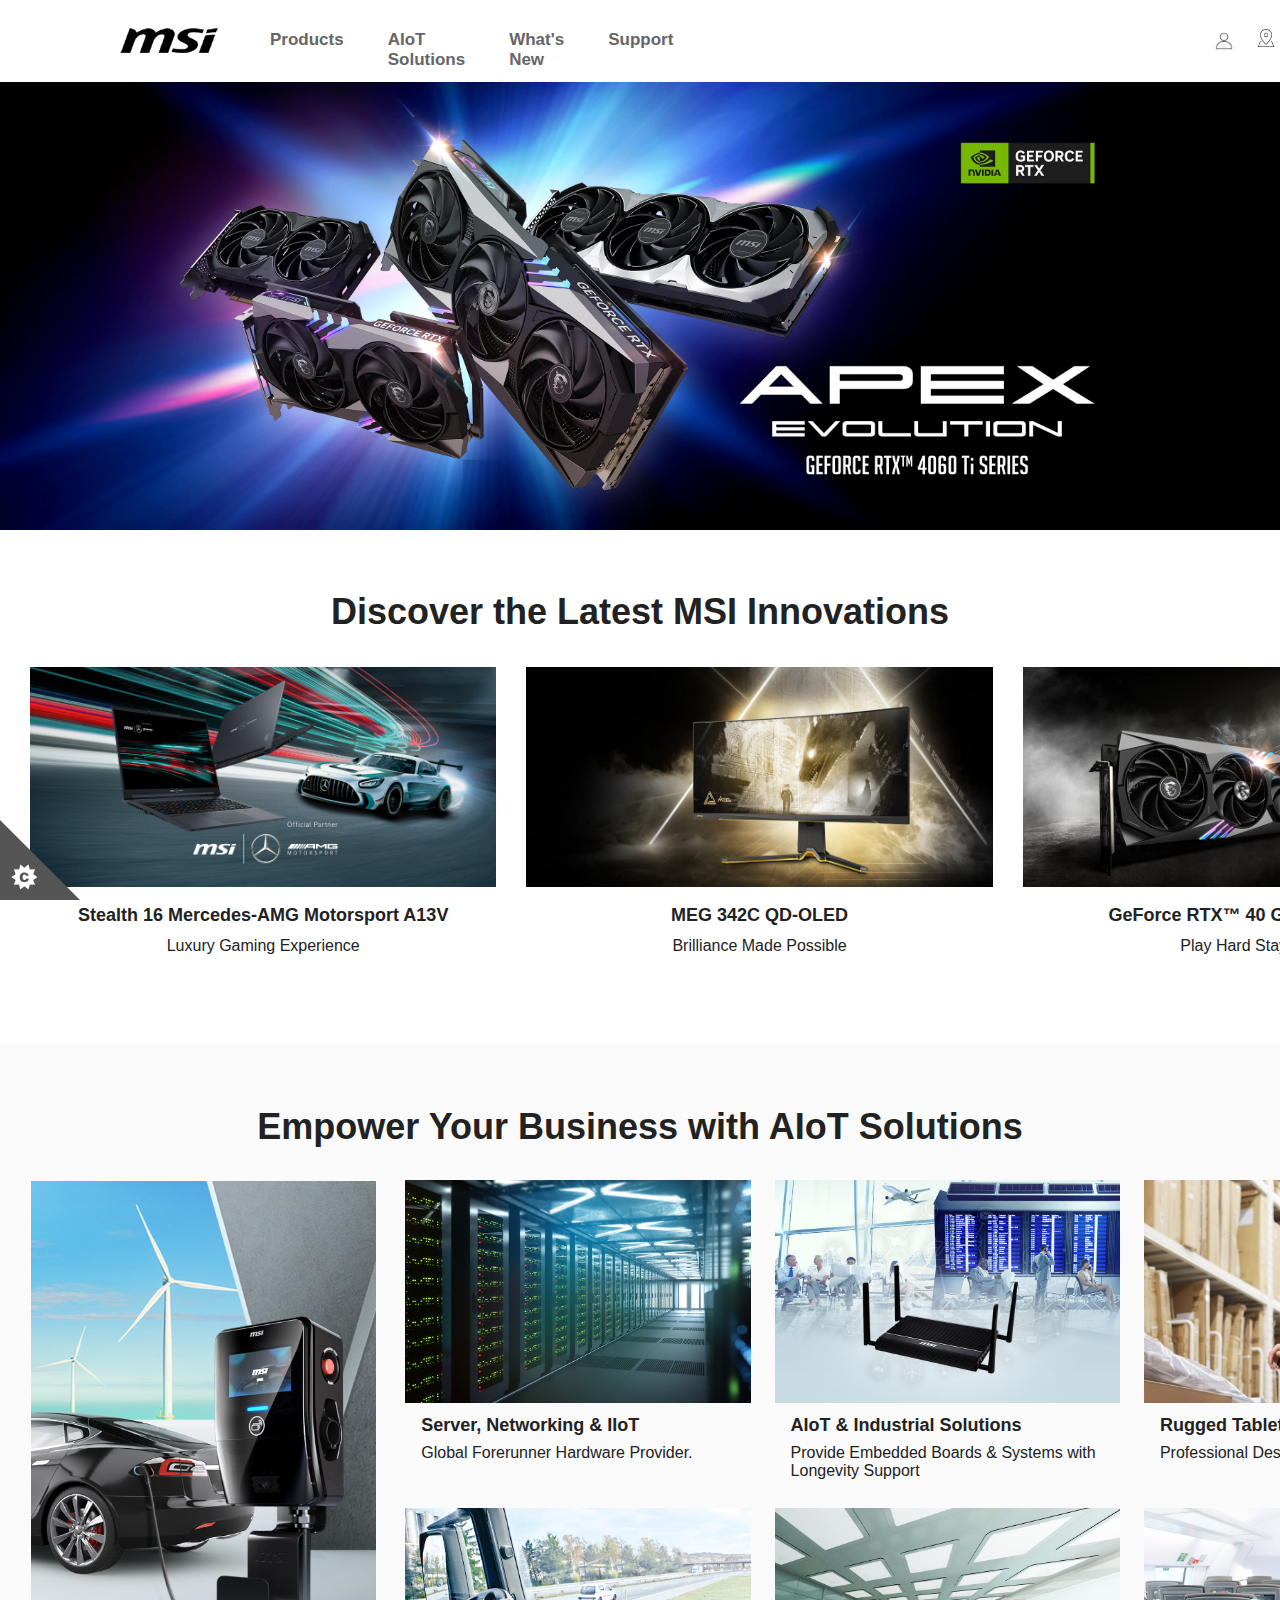
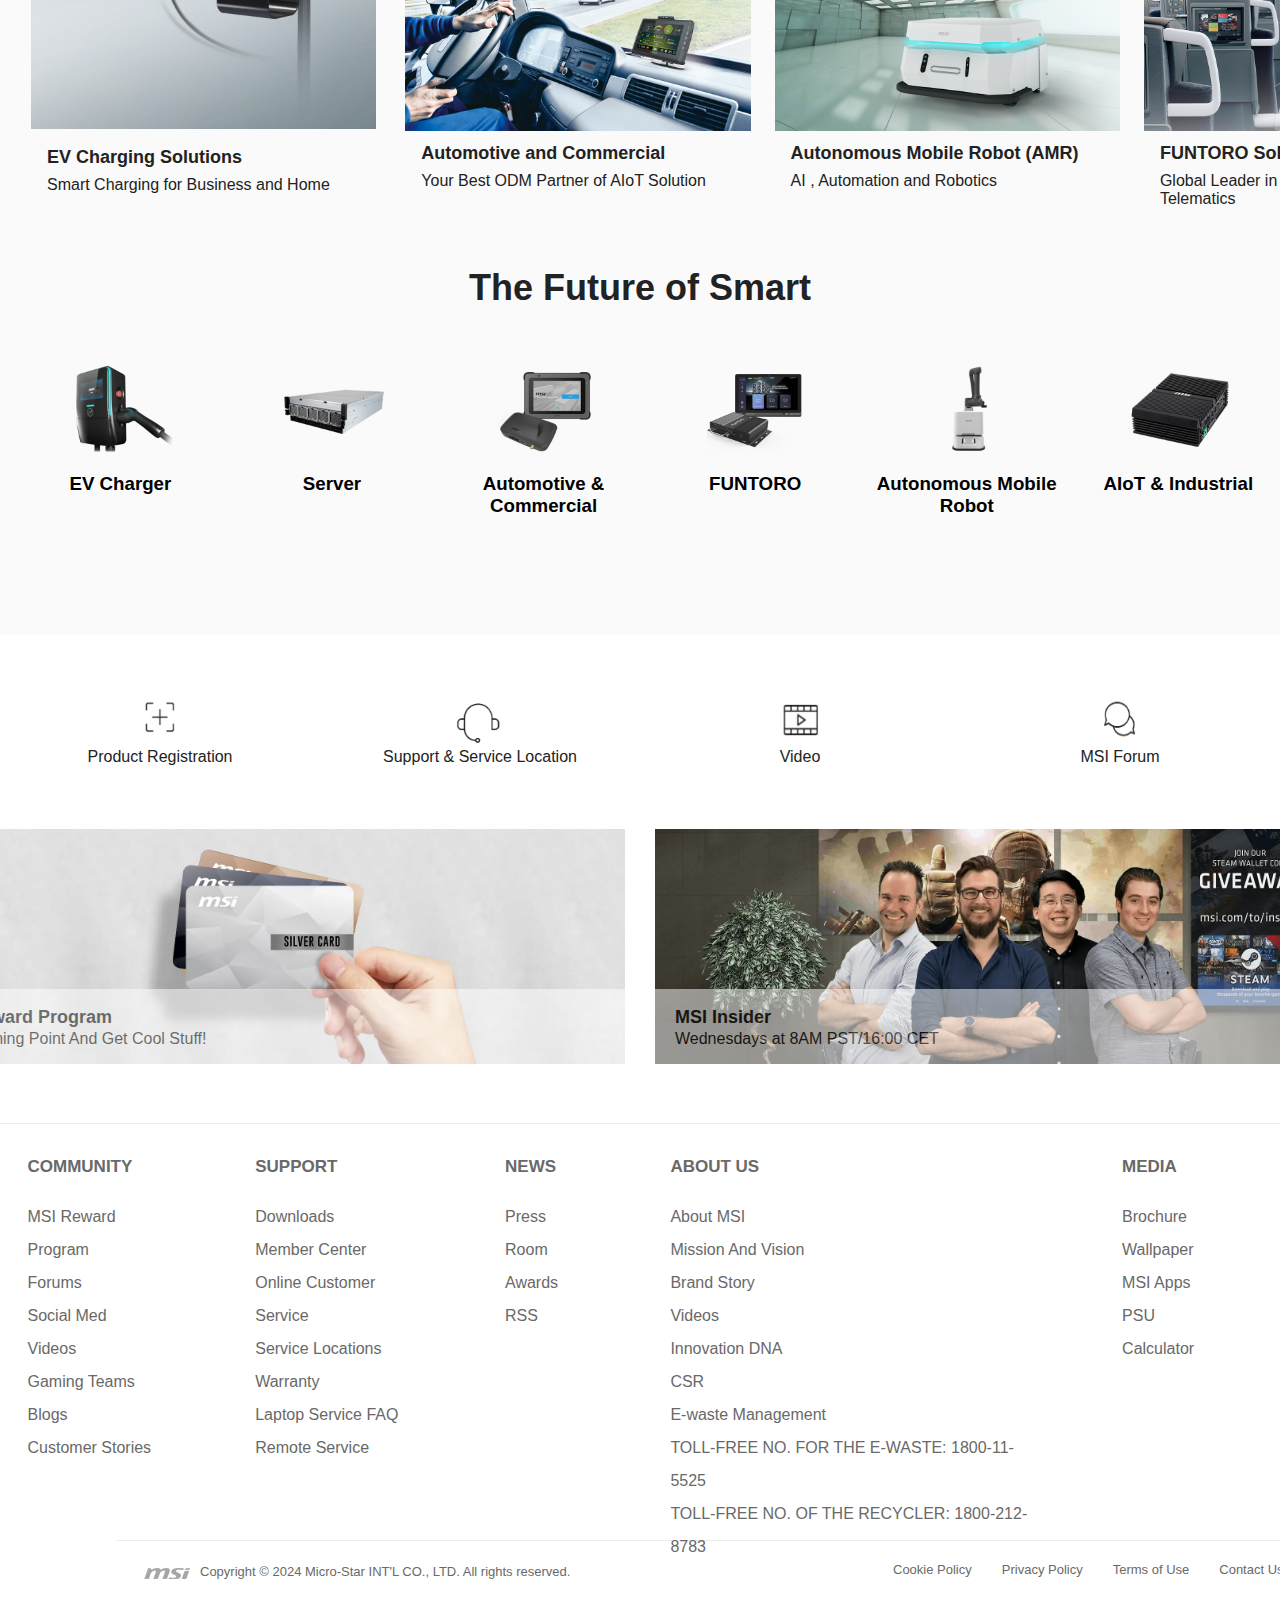
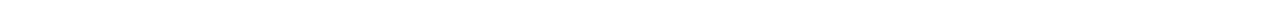
<file: index.html>
<!DOCTYPE html>
<html lang="en">
<head>
    <meta charset="UTF-8">
    <meta name="viewport" content="width=device-width, initial-scale=1.0">
    <title>MSI India</title>
    <link rel="icon" href="icon.png">
    <link rel="stylesheet" href="MSI.css">
    <link rel="stylesheet" href="https://cdnjs.cloudflare.com/ajax/libs/font-awesome/6.5.2/css/all.min.css" integrity="sha512-SnH5WK+bZxgPHs44uWIX+LLJAJ9/2PkPKZ5QiAj6Ta86w+fsb2TkcmfRyVX3pBnMFcV7oQPJkl9QevSCWr3W6A==" crossorigin="anonymous" referrerpolicy="no-referrer" />
</head>
<body>
    <div class="main">
        <div class="navbar">
            <div class="logo">
                <a href="MSI.html"><img src="logo.png" width="98px"></a>
            </div>
            <div class="menu">
                <ul>
                    <li class="qwert">Products</li>
                    <li  class="qwert">AIoT Solutions</li>
                    <li  class="qwert">What's New</li>
                    <li  class="qwert">Support</li>
                </ul>
            </div>

            <div class="operations">
               <div class ="contact"><img src="contact.png" width="24px"></div>
               <div class="location"><img src="location.png" width="18px"></div>
               <div  class="find" ><img src="find.png" width="24px"></div>
                
            </div>
        </div>
        <div class="img">
            <img src="image 3.jpeg" width="100%">
        </div>

        <div class="producttitle">
            <h2 class="product-title-head" align="center">Discover the Latest MSI Innovations</h2>
        </div>

        <div class="mainblock">
            <div class="block1">
                <div class="innerblock1">
                    <div class="imgdiv1"><img class="im1" src="prot1.jpeg"></div>
                <div class="down">
                    <h3 class="title">Stealth 16 Mercedes-AMG Motorsport A13V</h3>
                </div>

                <div class="down2">
                    <p class="context">Luxury Gaming Experience</p>
                </div>
                </div>
            </div>

            <div class="block2">
                <div class="innerblock2">
                    <div class="imgdiv2"> <img class="im2" src="prot2.jpeg"></div>
                    <div class="down">
                        <h3 class="title">MEG 342C QD-OLED</h3></div>

                    <div class="down2">
                        <p class="context">Brilliance Made Possible</p>
                    </div>
                </div>
            </div>

            <div class="block3">
                <div class="innerblock3">
                    <div class="imgdiv3"><img class="im3" src="prot3.jpeg"></div>
                    <div class="down">
                        <h3 class="title">GeForce RTX™ 40 GAMING Series</h3>
                    </div>
    
                    <div class="down2">
                        <p class="context">Play Hard Stay Silent</p>
                    </div>
                </div>
            </div>
        </div>
        

        <div class="services">
            <h2 class="serhead">Empower Your Business with AIoT Solutions</h2>

            <div class="servicemain">

                <div class="first">
                    <div class="firstblock">
                       <div class="first-top">
                        <img class="top-img" src="serv1.jpeg" width="345.3px" height="547.675px">
                       </div>

                       <div class="first-bottom">
                        <h3 class="fir-tit">EV Charging Solutions</h2>
                            <P class="fir-cot">Smart Charging for Business and Home</P>
                       </div>
                    </div>
                </div>

                <div class="second">
                    <div class="secondblock">
                        <div class="top-block">
                            <div class="img-block-top">
                                <img class="service-img" src="serv2.jpeg">
                            </div>

                            <div class="text-block-top">
                                <h3 class="fir-tit">Server, Networking & IIoT</h2>
                                    <P class="fir-cot">Global Forerunner Hardware Provider.</P>
                            </div>

                        </div>
                        <div class="bottom-block">
                            <div class="img-block-bottom">
                                <img class="service-img" src="serv5.jpeg">
                            </div>

                            <div class="text-block-top">
                                <h3 class="fir-tit"> Automotive and Commercial</h2>
                                <P class="fir-cot">Your Best ODM Partner of AIoT Solution</P>
                            </div>


                        </div>

                    </div>
                </div>


                <div class="third">
                    <div class="thirdblock">
                        <div class="top-block">
                            <div class="img-block-top">
                                <img class="service-img" src="serv3.jpeg">
                            </div>
                            <div class="text-block-top">
                                <h3 class="fir-tit">AIoT & Industrial Solutions</h2>
                                    <P class="fir-cot">Provide Embedded Boards & Systems with Longevity Support</P>
                            </div>

                        </div>

                        <div class="bottom-block">
                            <div class="img-block-bottom">
                                <img class="service-img" src="serv6.jpeg">
                            </div>

                            <div class="text-block-top">
                                <h3 class="fir-tit">Autonomous Mobile Robot (AMR)</h2>
                                <P class="fir-cot">AI , Automation and Robotics</P>
                            </div>


                        </div>
                    </div>
                </div>


                <div class="fourth">
                    <div class="fourthblock">
                        <div class="top-block">
                            <div class="img-block-top">
                                <img class="service-img" src="serv4.jpeg">
                            </div>

                            <div class="text-block-top">
                                <h3 class="fir-tit">Rugged Tablet</h2>
                                <P class="fir-cot">Professional Design & Manufacture Service.</P>
                            </div>
                        </div>

                        <div class="bottom-block">
                            <div class="img-block-bottom">
                                <img class="service-img" src="serv7.jpeg">
                            </div>

                            <div class="text-block-top">
                                <h3 class="fir-tit">FUNTORO Solutions</h2>
                                <P class="fir-cot">Global Leader in Vehicle Infotainment & Telematics</P>
                            </div>
                         </div>
                    </div>
                </div>
            
            </div>

            <h2 class="future-smart">The Future of Smart</h2>

            <div class="future-main">

                <div class="blocks">
                    <div class="inner-main">

                        <div class="img-main">
                            <img src="evcharger1.png" width="100px" height="100px">
                        </div>

                        <div class="inner-tit">
                            <h3 class="tit">EV Charger</h3>
                        </div>

                    </div>
                </div>

                <div class="blocks">
                    <div class="inner-main">
                        <div class="img-main">
                            <img src="server2.png" width="100px" height="100px">
                        </div>
                        <div class="inner-tit">
                            <h3 class="tit">Server</h3>
                        </div>

                    </div>
                </div>

                <div class="blocks">
                    <div class="inner-main">
                        <div class="img-main">
                            <img src="commercial3.png" width="100px" height="100px">
                        </div>

                        <div class="inner-tit">
                            <h3 class="tit">Automotive & Commercial</h3>
                        </div>
                    </div>
                </div>

                <div class="blocks">
                    <div class="inner-main">
                        <div class="img-main">
                            <img src="funtoro4.png" width="100px" height="100px">
                        </div>

                        <div class="inner-tit">
                            <h3 class="tit">FUNTORO</h3>
                        </div>

                    </div>
                </div>

                <div class="blocks">
                    <div class="inner-main">
                        <div class="img-main">
                            <img src="robot5.png" width="100px" height="100px">
                        </div>

                        <div class="inner-tit">
                            <h3 class="tit">Autonomous Mobile Robot</h3>
                        </div>

                    </div>
                </div>

                <div class="blocks">
                    <div class="inner-main">
                        <div class="img-main">
                            <img src="aiot6.png" width="100px" height="100px">
                        </div>

                        <div class="inner-tit">
                            <h3 class="tit">AIoT & Industrial</h3>
                        </div>

                    </div>
                </div>

                <div class="blocks">
                    <div class="inner-main">
                        <div class="img-main">
                            <img src="rugged7.png" width="100px" height="100px">
                        </div>

                        <div class="inner-tit">
                            <h3 class="tit">Rugged Tablet</h3>
                        </div>

                    </div>
                </div>
            </div>
        </div>

        <div class="support-area">
            <div class="support-inner">
                <div class="sup-block1">
                    <div class="supp-icon">
                        <img src="regist.png" width="46px" height="43px">
                        
                    </div>
                </div>

                <div class="sup-block2">
                    <div class="supp-icon">
                        <img src="customer.png" width="59px" height="53px">
                    </div>
                </div>
            <div class="sup-block3">
                    <div class="supp-icon">
                        <img src="video.png" width="46px" height="46.6px">
                    </div>
                </div>
            <div class="sup-block4">
                    <div class="supp-icon">
                        <img src="forum.png" width="46px" height="46.6px">
                    </div>
                </div>
            </div>
        </div>
        <div class="sup-text">

            <div class="support-inner">
                <div class="sup-block1">
                    
                    <p class="block-text">Product Registration</p>
                
                </div>
                <div class="sup-block2">
                    
                    <p class="block-text">Support & Service Location</p>
                
                </div>

                <div class="sup-block3">
                    
                    <p class="block-text">Video</p>
                </div>
                
                <div class="sup-block4">
                    
                    <p class="block-text">MSI Forum</p></div>
                </div>

        </div>

        <div class="marketing-main">
            <div class="marketing-inner">
                <div class="mark-first-block">
                    <div class="mark-img">

                        <img class="marketing-img" src="reward.jpg" width="714px" height="235px">

                        <div class="hovor-div">
                            <h3 class="msi-text">MSI Reward Program</h3>
                            <p class="msi-para">Start Earning Point And Get Cool Stuff!</p>

                        </div>
                    </div>

            </div>

                <div class="mark-secod-block">
                    <div class="mark-img">
                        <img class="marketing-img" src="insider.jpg" width="714px" height="235px">

                        <div class="hovor-div">
                            <h3 class="msi-text">MSI Insider</h3>
                            <p class="msi-para">Wednesdays at 8AM PST/16:00 CET</p>

                        </div>
                     </div>
                </div>
            </div>

        </div>

        
        <div class="footer">

            <div class="inner-footer">
            
                <div class="foot-head"></div>
                <ul class="foot-list">
                    
                    <h4 class="foot-main-head">COMMUNITY</h4>
                
                    <li class="foot-inner-list">MSI Reward Program</li>
                    
                    <li class="foot-inner-list">Forums</li>
                
                    <li class="foot-inner-list">Social Med</li>
                    
                    <li class="foot-inner-list">Videos</li>
                    
                    <li class="foot-inner-list">Gaming Teams</li>
                    
                    <li class="foot-inner-list">Blogs</li>
                    
                    <li class="foot-inner-list">Customer Stories</li>
                    
                </ul>
                 
                

               <div class="foot-head">

                <ul class="foot-list">
                    
                    <h4 class="foot-main-head">SUPPORT</h4>
                    
                    <li class="foot-inner-list">Downloads</li>
                    
                    <li class="foot-inner-list">Member Center</li>
                    
                    <li class="foot-inner-list">Online Customer Service</li>
                    
                    <li class="foot-inner-list">Service Locations</li>
                    
                    <li class="foot-inner-list">Warranty</li>
                    
                    <li class="foot-inner-list">Laptop Service FAQ</li>
                    
                    <li class="foot-inner-list">Remote Service</li>
                    
                </ul>
               
                 
               </div> 

               <div class="foot-head">

               <ul class="foot-list">
                    
                    <h4 class="foot-main-head">NEWS</h4>
                    
                    <li class="foot-inner-list">Press Room</li>
                    
                    <li class="foot-inner-list">Awards</li>
                    
                    <li class="foot-inner-list"> RSS</li>
                </ul>
               
                 
               </div> 

               <div class="foot-head">

                <ul class="foot-list">
                    
                    <h4 class="foot-main-head">ABOUT US</h4>
                    
                    <li class="foot-inner-list">About MSI</li>

                    <li class="foot-inner-list">Mission And Vision</li>

                    <li class="foot-inner-list">Brand Story</li>
                    
                    <li class="foot-inner-list">Videos</li>
                    
                    <li class="foot-inner-list">Innovation DNA</li>
                    <li class="foot-inner-list">CSR</li>
                    <li class="foot-inner-list">E-waste Management</li>
                    <li class="foot-inner-list">TOLL-FREE NO. FOR THE E-WASTE: 1800-11-5525</li>
                    
                    <li class="foot-inner-list">TOLL-FREE NO. OF THE RECYCLER: 1800-212-8783</li>
                    
                     </ul>
               </div> 

               <div class="foot-head">

                <ul class="foot-list">
                    
                    <h4 class="foot-main-head">MEDIA</h4>
                
                    <li class="foot-inner-list">Brochure</li>
                    
                    <li class="foot-inner-list">Wallpaper</li>
                    
                    <li class="foot-inner-list">MSI Apps</li>
                    
                    <li class="foot-inner-list">PSU Calculator</li>
                    
                    
                </ul>
               
                 
               </div> 
                   

            </div>

        </div>

        <div class="bottom-footer">

            <div class="footer-first-block">
                <img class="footerimg" src="footer-logo.png" alt="">
                <p class="copy">Copyright © 2024 Micro-Star INT'L CO., LTD. All rights reserved.</p>
            </div>

            <ul class="cookie-text" >
                <li class="coo">Cookie Policy</li>
                <li class="pri"> Privacy Policy</li>
                <li class="ter">Terms of Use</li>
                <li class="con">Contact Us</li>
                <li class="ind"> <i class="fa-solid fa-earth-africa" style="color: #878787;"></i>India / English</li>
            </ul>

            <div class="triangle"> 
                <svg class="star" viewBox="0 0 60 91" width="100" height="100">
                    <path d="M33.2,51.9l-3.9-2.6l1.6-4.4l-4.7,0.2L25,40.6l-3.7,2.9l-3.7-2.9l-1.2,4.5l-4.7-0.2l1.6,4.4l-3.9,2.6l3.9,2.6l-1.6,4.4l4.7-0.2l1.2,4.5l3.7-2.9l3.7,2.9l1.2-4.5l4.7,0.2l-1.6-4.4L33.2,51.9z M24.6,55.3c-0.3,0.4-0.8,0.8-1.3,1s-1.1,0.3-1.9,0.3c-0.9,0-1.7-0.1-2.3-0.4s-1.1-0.7-1.5-1.4c-0.4-0.7-0.6-1.6-0.6-2.6c0-1.4,0.4-2.5,1.1-3.3c0.8-0.8,1.8-1.1,3.2-1.1c1.1,0,1.9,0.2,2.6,0.7s1.1,1.1,1.4,2L23,50.9c-0.1-0.3-0.2-0.5-0.3-0.6c-0.1-0.2-0.3-0.4-0.5-0.5s-0.5-0.2-0.7-0.2c-0.6,0-1.1,0.2-1.4,0.7c-0.2,0.4-0.4,0.9-0.4,1.7c0,1,0.1,1.6,0.4,2c0.3,0.4,0.7,0.5,1.2,0.5c0.5,0,0.9-0.1,1.2-0.4s0.4-0.7,0.6-1.2l2.3,0.7C25.2,54.3,25,54.8,24.6,55.3z" fill="white"></path>
                </svg>
            </div>
        </div>
    </div>
 </body>
</html>
</file>
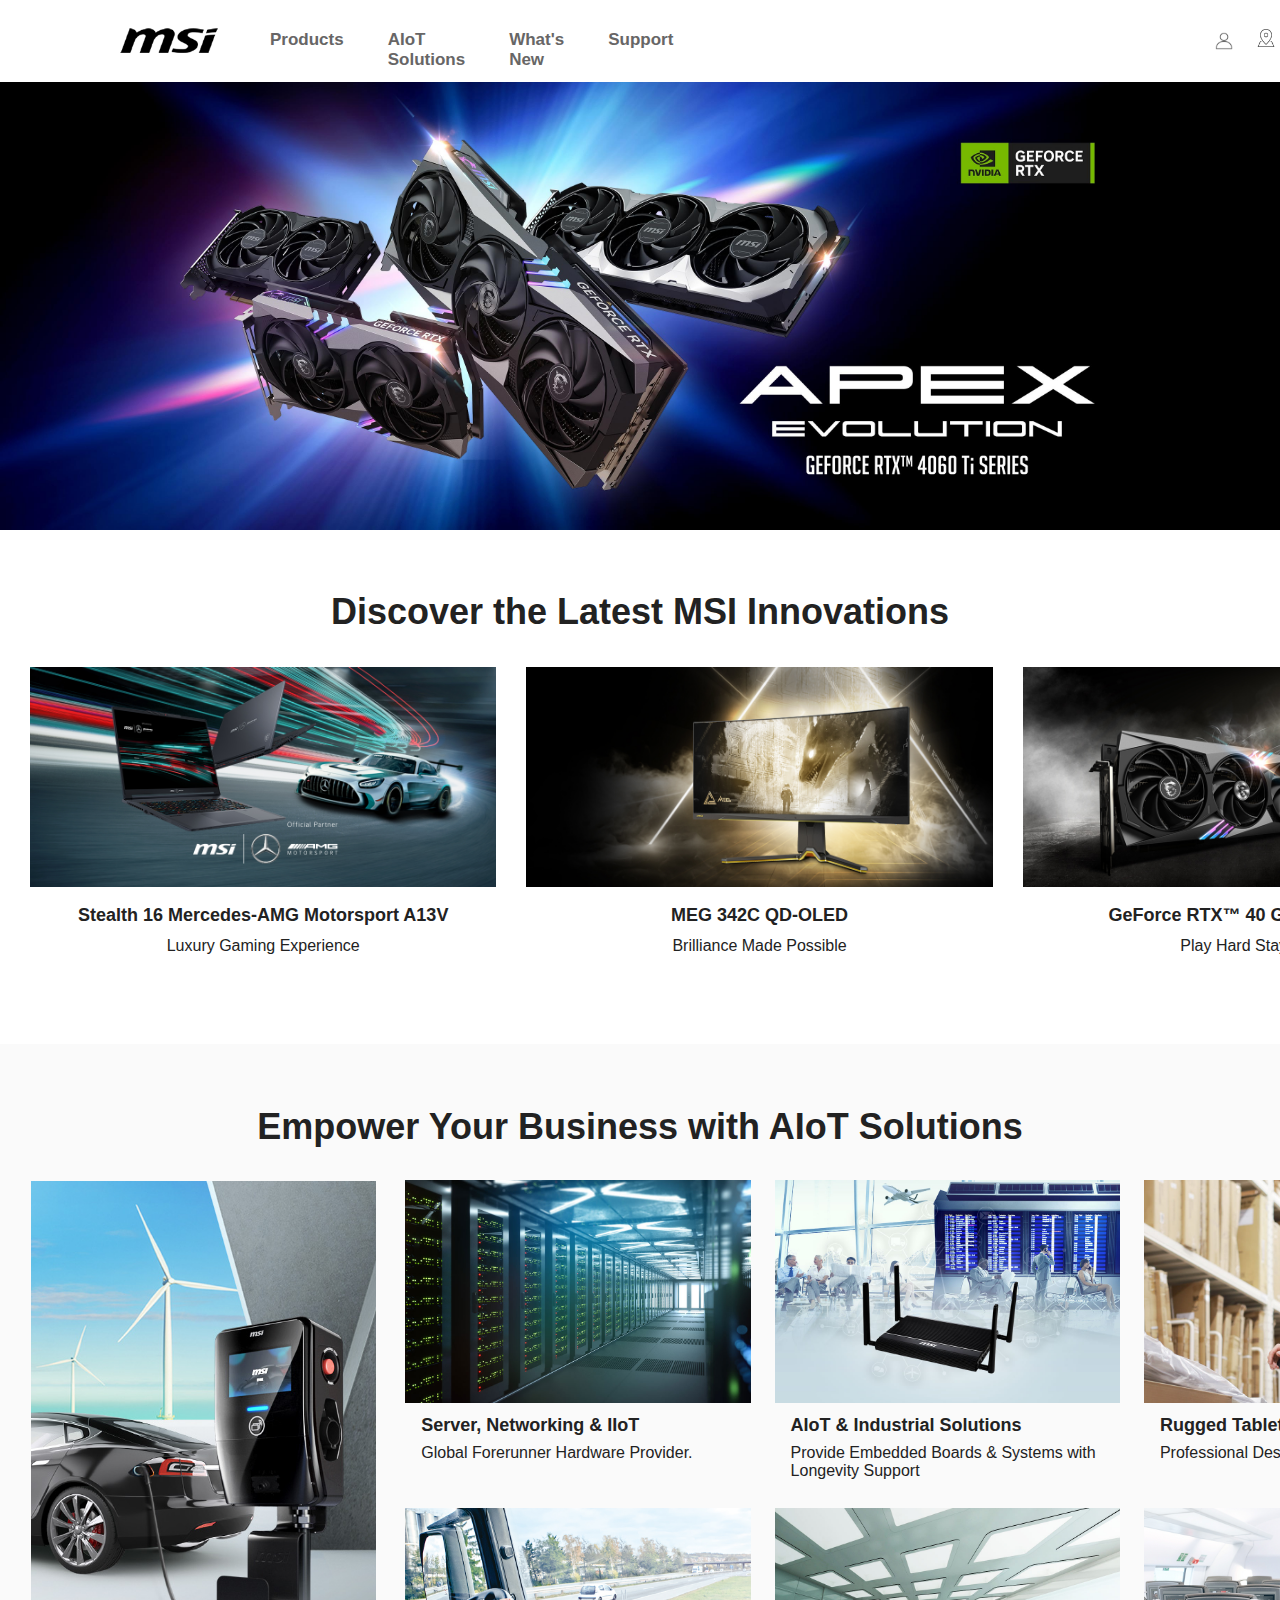
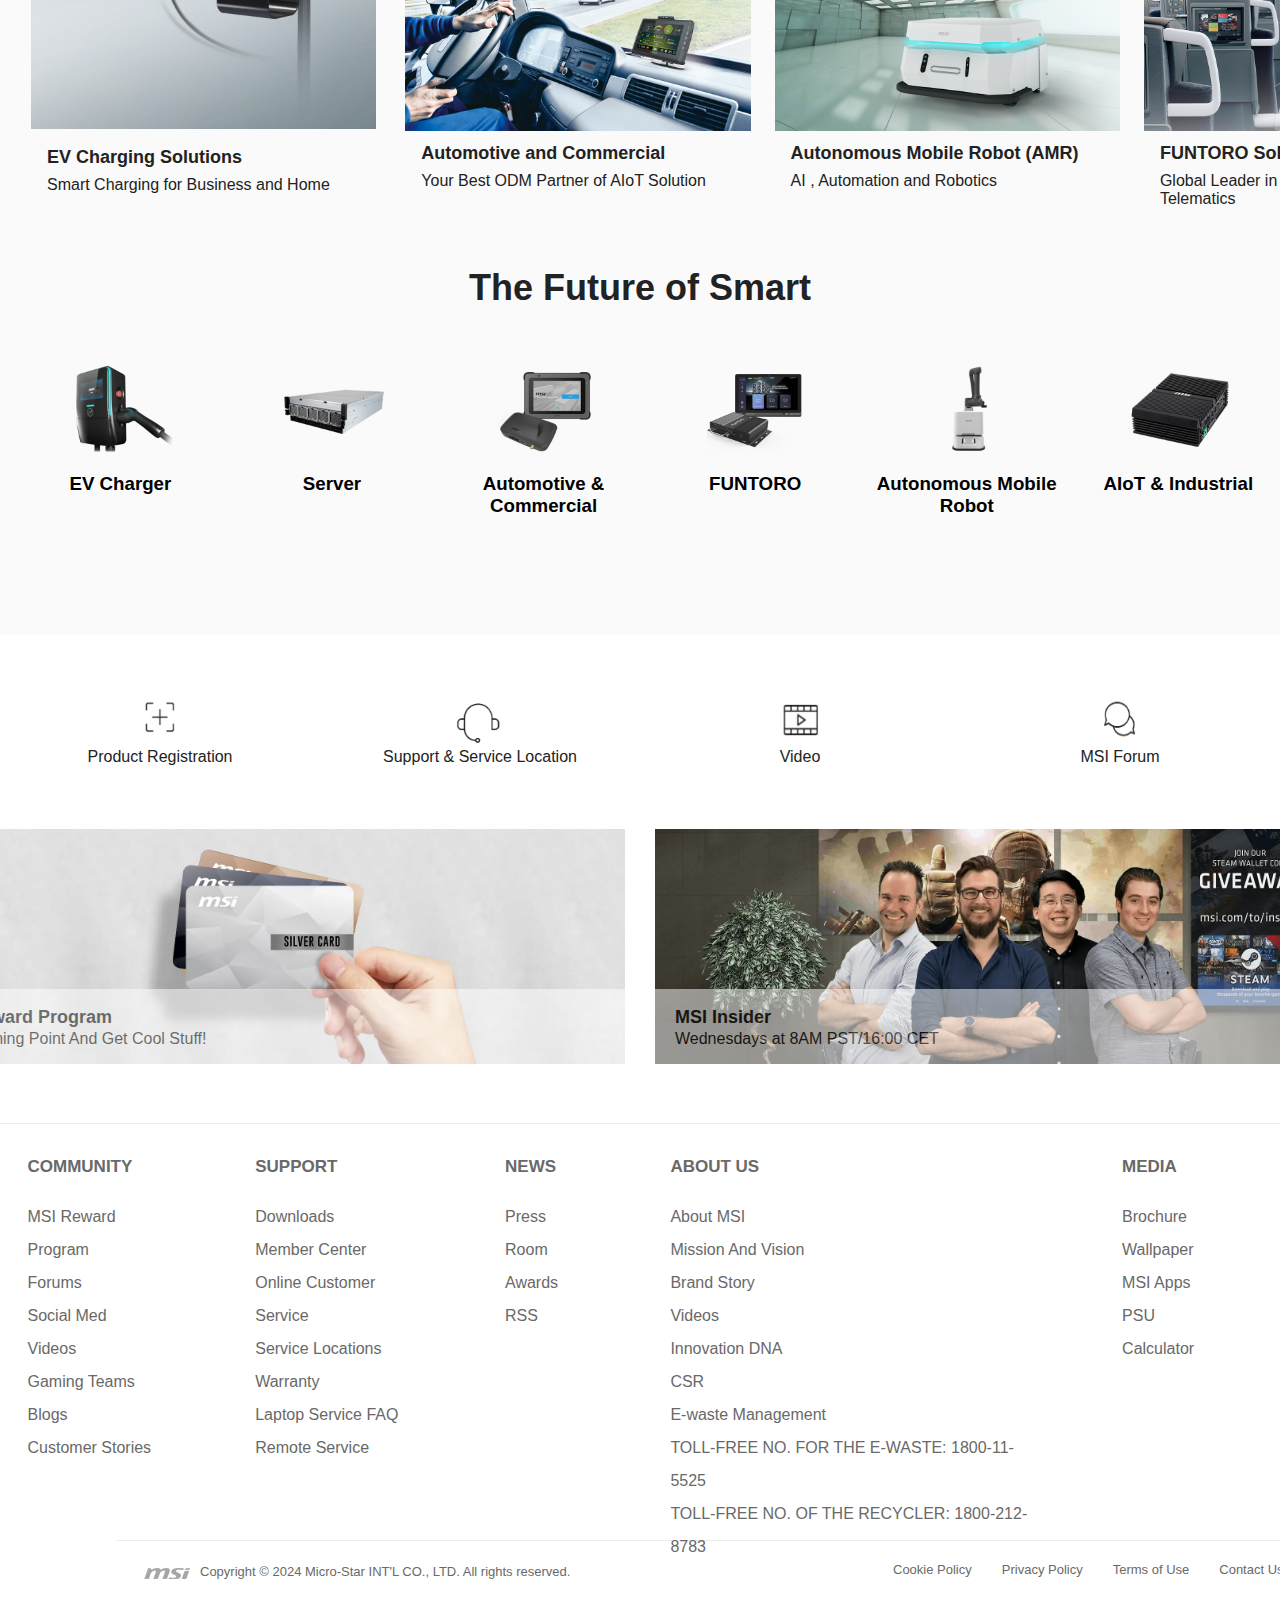
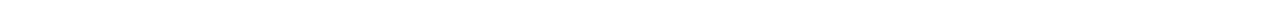
<file: MSI.html>
<!DOCTYPE html>
<html lang="en">
<head>
    <meta charset="UTF-8">
    <meta name="viewport" content="width=device-width, initial-scale=1.0">
    <title>MSI India</title>
    <link rel="icon" href="icon.png">
    <link rel="stylesheet" href="MSI.css">
    <link rel="stylesheet" href="https://cdnjs.cloudflare.com/ajax/libs/font-awesome/6.5.2/css/all.min.css" integrity="sha512-SnH5WK+bZxgPHs44uWIX+LLJAJ9/2PkPKZ5QiAj6Ta86w+fsb2TkcmfRyVX3pBnMFcV7oQPJkl9QevSCWr3W6A==" crossorigin="anonymous" referrerpolicy="no-referrer" />
</head>
<body>
    <div class="main">
        <div class="navbar">
            <div class="logo">
                <a href="MSI.html"><img src="logo.png" width="98px"></a>
            </div>
            <div class="menu">
                <ul>
                    <li class="qwert">Products</li>
                    <li  class="qwert">AIoT Solutions</li>
                    <li  class="qwert">What's New</li>
                    <li  class="qwert">Support</li>
                </ul>
            </div>

            <div class="operations">
               <div class ="contact"><img src="contact.png" width="24px"></div>
               <div class="location"><img src="location.png" width="18px"></div>
               <div  class="find" ><img src="find.png" width="24px"></div>
                
            </div>
        </div>
        <div class="img">
            <img src="image 3.jpeg" width="100%">
        </div>

        <div class="producttitle">
            <h2 class="product-title-head" align="center">Discover the Latest MSI Innovations</h2>
        </div>

        <div class="mainblock">
            <div class="block1">
                <div class="innerblock1">
                    <div class="imgdiv1"><img class="im1" src="prot1.jpeg"></div>
                <div class="down">
                    <h3 class="title">Stealth 16 Mercedes-AMG Motorsport A13V</h3>
                </div>

                <div class="down2">
                    <p class="context">Luxury Gaming Experience</p>
                </div>
                </div>
            </div>

            <div class="block2">
                <div class="innerblock2">
                    <div class="imgdiv2"> <img class="im2" src="prot2.jpeg"></div>
                    <div class="down">
                        <h3 class="title">MEG 342C QD-OLED</h3></div>

                    <div class="down2">
                        <p class="context">Brilliance Made Possible</p>
                    </div>
                </div>
            </div>

            <div class="block3">
                <div class="innerblock3">
                    <div class="imgdiv3"><img class="im3" src="prot3.jpeg"></div>
                    <div class="down">
                        <h3 class="title">GeForce RTX™ 40 GAMING Series</h3>
                    </div>
    
                    <div class="down2">
                        <p class="context">Play Hard Stay Silent</p>
                    </div>
                </div>
            </div>
        </div>
        

        <div class="services">
            <h2 class="serhead">Empower Your Business with AIoT Solutions</h2>

            <div class="servicemain">

                <div class="first">
                    <div class="firstblock">
                       <div class="first-top">
                        <img class="top-img" src="serv1.jpeg" width="345.3px" height="547.675px">
                       </div>

                       <div class="first-bottom">
                        <h3 class="fir-tit">EV Charging Solutions</h2>
                            <P class="fir-cot">Smart Charging for Business and Home</P>
                       </div>
                    </div>
                </div>

                <div class="second">
                    <div class="secondblock">
                        <div class="top-block">
                            <div class="img-block-top">
                                <img class="service-img" src="serv2.jpeg">
                            </div>

                            <div class="text-block-top">
                                <h3 class="fir-tit">Server, Networking & IIoT</h2>
                                    <P class="fir-cot">Global Forerunner Hardware Provider.</P>
                            </div>

                        </div>
                        <div class="bottom-block">
                            <div class="img-block-bottom">
                                <img class="service-img" src="serv5.jpeg">
                            </div>

                            <div class="text-block-top">
                                <h3 class="fir-tit"> Automotive and Commercial</h2>
                                <P class="fir-cot">Your Best ODM Partner of AIoT Solution</P>
                            </div>


                        </div>

                    </div>
                </div>


                <div class="third">
                    <div class="thirdblock">
                        <div class="top-block">
                            <div class="img-block-top">
                                <img class="service-img" src="serv3.jpeg">
                            </div>
                            <div class="text-block-top">
                                <h3 class="fir-tit">AIoT & Industrial Solutions</h2>
                                    <P class="fir-cot">Provide Embedded Boards & Systems with Longevity Support</P>
                            </div>

                        </div>

                        <div class="bottom-block">
                            <div class="img-block-bottom">
                                <img class="service-img" src="serv6.jpeg">
                            </div>

                            <div class="text-block-top">
                                <h3 class="fir-tit">Autonomous Mobile Robot (AMR)</h2>
                                <P class="fir-cot">AI , Automation and Robotics</P>
                            </div>


                        </div>
                    </div>
                </div>


                <div class="fourth">
                    <div class="fourthblock">
                        <div class="top-block">
                            <div class="img-block-top">
                                <img class="service-img" src="serv4.jpeg">
                            </div>

                            <div class="text-block-top">
                                <h3 class="fir-tit">Rugged Tablet</h2>
                                <P class="fir-cot">Professional Design & Manufacture Service.</P>
                            </div>
                        </div>

                        <div class="bottom-block">
                            <div class="img-block-bottom">
                                <img class="service-img" src="serv7.jpeg">
                            </div>

                            <div class="text-block-top">
                                <h3 class="fir-tit">FUNTORO Solutions</h2>
                                <P class="fir-cot">Global Leader in Vehicle Infotainment & Telematics</P>
                            </div>


                        </div>
                        

                        
                    </div>
                </div>
            
            </div>

            <h2 class="future-smart">The Future of Smart</h2>

            <div class="future-main">

                <div class="blocks">
                    <div class="inner-main">

                        <div class="img-main">
                            <img src="evcharger1.png" width="100px" height="100px">
                        </div>

                        <div class="inner-tit">
                            <h3 class="tit">EV Charger</h3>
                        </div>

                    </div>
                </div>

                <div class="blocks">
                    <div class="inner-main">
                        <div class="img-main">
                            <img src="server2.png" width="100px" height="100px">
                        </div>
                        <div class="inner-tit">
                            <h3 class="tit">Server</h3>
                        </div>

                    </div>
                </div>

                <div class="blocks">
                    <div class="inner-main">
                        <div class="img-main">
                            <img src="commercial3.png" width="100px" height="100px">
                        </div>

                        <div class="inner-tit">
                            <h3 class="tit">Automotive & Commercial</h3>
                        </div>


                    </div>
                </div>

                <div class="blocks">
                    <div class="inner-main">
                        <div class="img-main">
                            <img src="funtoro4.png" width="100px" height="100px">
                        </div>

                        <div class="inner-tit">
                            <h3 class="tit">FUNTORO</h3>
                        </div>

                    </div>
                </div>

                <div class="blocks">
                    <div class="inner-main">
                        <div class="img-main">
                            <img src="robot5.png" width="100px" height="100px">
                        </div>

                        <div class="inner-tit">
                            <h3 class="tit">Autonomous Mobile Robot</h3>
                        </div>

                    </div>
                </div>

                <div class="blocks">
                    <div class="inner-main">
                        <div class="img-main">
                            <img src="aiot6.png" width="100px" height="100px">
                        </div>

                        <div class="inner-tit">
                            <h3 class="tit">AIoT & Industrial</h3>
                        </div>

                    </div>
                </div>

                <div class="blocks">
                    <div class="inner-main">
                        <div class="img-main">
                            <img src="rugged7.png" width="100px" height="100px">
                        </div>

                        <div class="inner-tit">
                            <h3 class="tit">Rugged Tablet</h3>
                        </div>

                    </div>
                </div>
            </div>
        </div>

        <div class="support-area">
            <div class="support-inner">
                <div class="sup-block1">
                    <div class="supp-icon">
                        <img src="regist.png" width="46px" height="43px">
                        
                    </div>
                </div>

                <div class="sup-block2">
                    <div class="supp-icon">
                        <img src="customer.png" width="59px" height="53px">
                    </div>
                    
                </div>


                <div class="sup-block3">
                    <div class="supp-icon">
                        <img src="video.png" width="46px" height="46.6px">
                    </div>


                   
                    
                </div>


                <div class="sup-block4">
                    <div class="supp-icon">
                        <img src="forum.png" width="46px" height="46.6px">
                    </div>
                </div>
            </div>
        </div>
        <div class="sup-text">

            <div class="support-inner">
                <div class="sup-block1">
                    
                    <p class="block-text">Product Registration</p>
                
                </div>
                <div class="sup-block2">
                    
                    <p class="block-text">Support & Service Location</p>
                
                </div>

                <div class="sup-block3">
                    
                    <p class="block-text">Video</p>
                </div>
                
                <div class="sup-block4">
                    
                    <p class="block-text">MSI Forum</p></div>
                

            </div>

        </div>

        <div class="marketing-main">
            <div class="marketing-inner">
                <div class="mark-first-block">
                    <div class="mark-img">

                        <img class="marketing-img" src="reward.jpg" width="714px" height="235px">

                        <div class="hovor-div">
                            <h3 class="msi-text">MSI Reward Program</h3>
                            <p class="msi-para">Start Earning Point And Get Cool Stuff!</p>

                        </div>
                    </div>

                    

                </div>

                <div class="mark-secod-block">
                    <div class="mark-img">
                        <img class="marketing-img" src="insider.jpg" width="714px" height="235px">

                        <div class="hovor-div">
                            <h3 class="msi-text">MSI Insider</h3>
                            <p class="msi-para">Wednesdays at 8AM PST/16:00 CET</p>

                        </div>
                     </div>
                </div>
            </div>

        </div>

        
        <div class="footer">

            <div class="inner-footer">
            
                <div class="foot-head"></div>
                <ul class="foot-list">
                    
                    <h4 class="foot-main-head">COMMUNITY</h4>
                
                    <li class="foot-inner-list">MSI Reward Program</li>
                    
                    <li class="foot-inner-list">Forums</li>
                
                    <li class="foot-inner-list">Social Med</li>
                    
                    <li class="foot-inner-list">Videos</li>
                    
                    <li class="foot-inner-list">Gaming Teams</li>
                    
                    <li class="foot-inner-list">Blogs</li>
                    
                    <li class="foot-inner-list">Customer Stories</li>
                    
                </ul>
                 
                

               <div class="foot-head">

                <ul class="foot-list">
                    
                    <h4 class="foot-main-head">SUPPORT</h4>
                    
                    <li class="foot-inner-list">Downloads</li>
                    
                    <li class="foot-inner-list">Member Center</li>
                    
                    <li class="foot-inner-list">Online Customer Service</li>
                    
                    <li class="foot-inner-list">Service Locations</li>
                    
                    <li class="foot-inner-list">Warranty</li>
                    
                    <li class="foot-inner-list">Laptop Service FAQ</li>
                    
                    <li class="foot-inner-list">Remote Service</li>
                    
                </ul>
               
                 
               </div> 

               <div class="foot-head">

                <ul class="foot-list">
                    
                    <h4 class="foot-main-head">NEWS</h4>
                    
                    <li class="foot-inner-list">Press Room</li>
                    
                    <li class="foot-inner-list">Awards</li>
                    
                    <li class="foot-inner-list"> RSS</li>
                    
                    
                </ul>
               
                 
               </div> 

               <div class="foot-head">

                <ul class="foot-list">
                    
                    <h4 class="foot-main-head">ABOUT US</h4>
                    
                    <li class="foot-inner-list">About MSI</li>

                    <li class="foot-inner-list">Mission And Vision</li>

                    <li class="foot-inner-list">Brand Story</li>
                    
                    <li class="foot-inner-list">Videos</li>
                    
                    <li class="foot-inner-list">Innovation DNA</li>
                    <li class="foot-inner-list">CSR</li>
                    <li class="foot-inner-list">E-waste Management</li>
                    <li class="foot-inner-list">TOLL-FREE NO. FOR THE E-WASTE: 1800-11-5525</li>
                    
                    <li class="foot-inner-list">TOLL-FREE NO. OF THE RECYCLER: 1800-212-8783</li>
                    
                     </ul>
               
                 
               </div> 

               <div class="foot-head">

                <ul class="foot-list">
                    
                    <h4 class="foot-main-head">MEDIA</h4>
                
                    <li class="foot-inner-list">Brochure</li>
                    
                    <li class="foot-inner-list">Wallpaper</li>
                    
                    <li class="foot-inner-list">MSI Apps</li>
                    
                    <li class="foot-inner-list">PSU Calculator</li>
                    
                    
                </ul>
               
                 
               </div> 
                   

            </div>

        </div>

        <div class="bottom-footer">

            <div class="footer-first-block">
                <img class="footerimg" src="footer-logo.png" alt="">
                <p class="copy">Copyright © 2024 Micro-Star INT'L CO., LTD. All rights reserved.</p>
            </div>

            <ul class="cookie-text" >
                <li class="coo">Cookie Policy</li>
                <li class="pri"> Privacy Policy</li>
                <li class="ter">Terms of Use</li>
                <li class="con">Contact Us</li>
                <li class="ind"> <i class="fa-solid fa-earth-africa" style="color: #878787;"></i>India / English</li>
            </ul>
        </div>







    </div>
</body>
</html>
</file>
<file: MSI.css>
body{
    margin: 0;
    
}
*{
 list-style: none;   
}

.navbar{
    width: 100%;
    height: 82px;
    display: flex;
}

.logo{
    margin-left: 120px;
    padding-top: 9px;
}

ul{
    display: flex;
    padding-top: 13px;
    padding-left: 8px;
    font-family: -apple-system, BlinkMacSystemFont, "Segoe UI", "Noto Sans TC", "Microsoft JhengHei", "Meiryo UI", Helvetica, Arial, sans-serif;
    font-weight: 700;
    font-size: 17px;
}
.qwert{
    color: rgb(103, 102, 102);
    list-style: none;
    margin-left: 44px;
    cursor: pointer;
}

.qwert:hover{
    color: black;
}

.qwert::after{
    content: '';
    width:0;
    height: 4px;
    background-color: rgb(0, 0, 0);
    margin: auto;
    display: block;
}

.qwert:hover::after {
   
    width: 100%;
    /* color: rgb(3, 3, 3); */
    cursor: pointer;
    transition: 0.3s;
    margin-top: 26px;
}

.icons{
 display: flex;
 margin-top: 20px;
padding-left: 30px;
}

.operations{
    margin-left: 534px;
    margin-top: 24px;
    display: flex;
}

.contact{
    width: 35px;
    padding: 5px;
    cursor: pointer;
}

.location{
    width: 29px;
    padding: 5px;
    cursor: pointer;
}

.find{
    width: 5px;
    padding: 5px;
    cursor: pointer;
}

.img{
    margin-top: 0;
}

.producttitle{
    margin-top: 57px;
    margin-bottom: 35px;
}

.product-title-head{
    font-family:apple-system, BlinkMacSystemFont, "Segoe UI", "Noto Sans TC", "Microsoft JhengHei", "Meiryo UI", Helvetica, Arial, sans-serif;
    font-size: 36px;
    font-weight:700;
    color: #222222;
}

.mainblock{
    width:1489.2px;
    height:342.34px;
    margin-top: -16px;
    margin-left: 15px;
    margin-bottom: 20px;
    display:flex;
}

.block1,.block2,.block3{
    width:496.39px;
    height:342.34px;
}

.innerblock1,.innerblock2,.innerblock3{
    width:466.39px;
    height:312.34px;
    margin: 15px;
}
.innerblock1:hover{
    background-color:#ececec;
}

.innerblock2:hover{
    background-color:#ececec;
}

.innerblock3:hover{
    background-color: #ececec;
}

.imgdiv1,.imgdiv2,.imgdiv3{
    width:466.39px;
    height:219.74px;
    overflow: hidden
}

.im1,.im2,.im3{
    width:466.39px;
    height:219.74px;
    cursor: pointer;
    transition:0.3s;
}

.im1:hover{
    transform: scale(1.1);
}

.im2:hover{
    transform: scale(1.1);
}

.im3:hover{
    transform: scale(1.1);
}

.down{
    width:436.39px;
    height:24px;
    margin: 15px;
    margin: top -3px;;
}

.title{
   font-family: -apple-system, BlinkMacSystemFont, "Segoe UI", "Noto Sans TC", "Microsoft JhengHei", "Meiryo UI", Helvetica, Arial, sans-serif;
   font-size: 18px;
   font-weight: 700;
   text-align: center;
   color: #222222;
   cursor: pointer;
}

.context{
    font-size: 16px;
    font-family: -apple-system, BlinkMacSystemFont, "Segoe UI", "Noto Sans TC", "Microsoft JhengHei", "Meiryo UI", Helvetica, Arial, sans-serif;
    text-align: center;
    margin-top: -7px;
    cursor: pointer;
    color: #222222;
}
.services{
    
    background-color:#fafafa;
    width: 100%;
    height: 1191px;
    margin-top: -15px;
 }

 .serhead{
    color: #222222;
    font-family:  -apple-system, BlinkMacSystemFont, "Segoe UI", "Noto Sans TC", "Microsoft JhengHei", "Meiryo UI", Helvetica, Arial, sans-serif;
    font-size: 36px;
    font-weight: 700;
    text-align: center;
    margin: 65px;
    margin-bottom: 18px;
    padding-top: 62px;
 }
.servicemain{
    width: 98%;
    height: 670.275px;
    display: flex;
    margin-left: 16px;
}

.first{
    width: 345.3px;
    height: 700.28px;
    padding: 15px;
}

.firstblock{
    width: 345.3px;
    height: 641.28px;
    cursor: pointer;
}
.firstblock:hover{
    background-color: #ececec;
}


.first-top{
    width: 345.3px;
    height: 547.675px;
    overflow: hidden;
}
.top-img{
    cursor: pointer;
    transition: 0.3s;
}
.top-img:hover{
    transform: scale(1.1);
}

.first-bottom{
    width: 345.3px;
    height: 92.6px;
}

.fir-tit{
    font-weight: 700;
    font-family: -apple-system, BlinkMacSystemFont, "Segoe UI","Noto Sans TC","Microsoft JhengHei", "Meiryo UI", Helvetica, Arial, sans-serif;
    font-size: 18px;
    color: #222222;
    margin-left: 16px;
    margin-bottom: 7px;
}

.fir-cot{
    
    font-family:-apple-system, BlinkMacSystemFont, "Segoe UI", "Noto Sans TC", "Microsoft JhengHei", "Meiryo UI", Helvetica, Arial, sans-serif;
    font-size: 16px;
    color: #222222;
    margin-left: 16px;
    margin-top: 8px;

}

.second,.third,.fourth{
    width: 341.3px;
    height: 700.28px;
    padding: 14px;
}

.secondblock,.thirdblock,.fourthblock{
    width: 345.3px;
    height: 627.28px;
}

.top-block{
    width: 345.3px;
    height: 315.09px;
    cursor: pointer;
    padding-bottom: 13px;
}
.top-block:hover{
    background-color: #ececec;
}


.bottom-block{
    width: 345.3px;
    height: 315.09px;
    cursor: pointer;
}

.bottom-block:hover{
    background-color: #ececec;
}


.img-block-top{
    width: 345.3px;
    height: 222.49px;
    overflow: hidden;
}

.img-block-bottom{
    width: 345.3px;
    height: 222.49px;
    overflow: hidden;
}
.service-img{
    width: 345.3px;
    height: 222.49px;
    transition:0.3s;
}
.service-img:hover{
    transform: scale(1.1);
}

.text-block-top{
    width: 345.3px;
    height:92px;
    margin-top: -6px;
}

.text-block-top:hover{
    background-color: #ececec;
}

.future-smart{
    font-family: -apple-system, BlinkMacSystemFont, "Segoe UI", "Noto Sans TC", "Microsoft JhengHei", "Meiryo UI", Helvetica, Arial, sans-serif;
    font-size: 36px;
    font-weight: 700;
    color: #222222;
    text-align: center;
    margin-top: 30px;
}


.future-main{
    width:1481.2px;
    height: 208px;
    margin-left: 16px;
    display: flex;
    padding-top: 9px;
}


.blocks{
    height: 208px;
    width: 212.738px;
}
.inner-main{
    height: 154px;
    width: 182.738px;
    margin: 13px;
    padding-bottom: 27px;
}

.img-main{
    height: 100px;
    width: 100px;
    margin-left:43px;
    overflow: hidden;
    transition: 0.3s;
    cursor: pointer;
}
.img-in{
    height: 100px;
    width: 100px;
}

.img-main:hover{
    transform: scale(1.1);
}

.inner-tit{
    width: 182.738px;
    height: 54px;
}
.tit{
    font-weight: 700;
    height: 24px;
    size: 18px;
    font-family:-apple-system, BlinkMacSystemFont, "Segoe UI", "Noto Sans TC", "Microsoft JhengHei", "Meiryo UI", Helvetica, Arial, sans-serif;;
    text-align: center;
    margin-top: 13px;
}

.support-area{
    width: 100%;
    height: 53.45px;
    display: flex;
    justify-content: center;
    align-items: center;
    margin-top: 61px;
    
}

.support-inner{
    width:1280px;
    height: 53.45px;
    display:flex;
}

.sup-block1{
    width: 327.5px;
    height: 53.4px;
    display: flex;
    justify-content: center;
   
}

.sup-block2{
    width: 327.5px;
    height: 53.4px;
    display: flex;
    justify-content: center;
   
}

.sup-block3{
    width: 327.5px;
    height: 53.4px;
    display: flex;
    justify-content: center;
   
}

.sup-block4{
    width: 327.5px;
    height: 53.4px;
    display: flex;
    justify-content: center;
   
}

.supp-icon{
    width: 192.58px;
    height: 39.5px;
    display: flex;
    justify-content: center;
}

.sup-text{
    width: 100%;
    height: 50px;
    display: flex;
    justify-content: center;
    align-items: center;

}
.block-text{
    color: #222222;
    cursor: pointer;
    font-family:  -apple-system, BlinkMacSystemFont, "Segoe UI", "Noto Sans TC", "Microsoft JhengHei", "Meiryo UI", Helvetica, Arial, sans-serif;
    margin-top: 0px;
}
.block-text::after{
    content: '';
    width:0;
    height: 1.5px;
    background-color: rgb(6, 6, 6);
    display: block;
}

.block-text:hover::after {
   
    width: 100%;
    cursor: pointer;
}

.marketing-main{
    width: 100%;
    height: 249px;
    display: flex;
    justify-content: center;
    margin-top: 14px;
    padding-bottom: 60px;
}

.marketing-inner{
    width: 1489px;
    height: 265px;
    display: flex;
}

.mark-first-block{
    width: 744px;
    height: 265px;
    display: flex;
    justify-content: center;
    align-items: center;
   
}

.mark-img{
    width: 714px;
    height: 235px;
    overflow: hidden;
    position: relative;

}

.hovor-div{
    width: 714px;
    height: 75px;
    background-color: #ffffff;
    opacity: 0.5;
    position: absolute;
    bottom: 0%;
    z-index: 8;
   
}

.hovor-div:hover{
   background-color:  rgba(128, 128, 128, .4);
}

.msi-text{
    color: #000;
    font-family: -apple-system, BlinkMacSystemFont, "Segoe UI","Noto Sans TC","Microsoft JhengHei", "Meiryo UI", Helvetica, Arial, sans-serif;
    font-size: 18px;
    font-weight: 700;
    margin-left: 20px;
}
.msi-para{
    color: #000;
    font-family: -apple-system, BlinkMacSystemFont, "Segoe UI", "Noto Sans TC", "Microsoft JhengHei", "Meiryo UI", Helvetica, Arial, sans-serif;
    font-size: 16px;
    margin-left: 20px;
    margin-top: -16px;
}

.mark-secod-block{
    width: 744px;
    height: 265px;
    display: flex;
    justify-content: center;
    align-items: center;
}

.mark-img{
    width: 714px;
    height: 235px;
    overflow: hidden;
    cursor: pointer;
}

.marketing-img{
    transition: 0.3s;
   
}

.marketing-img:hover{

    transform: scale(1.1);

}

.footer{
    width: 100%;
    height: 416px;
    border-top: 1px solid #ececec;
   display:flex;
    justify-content: center;
   
}

.inner-footer{
    width: 1280px;
    height: 347px;
   margin-top: -19px;
   display: flex;
   margin-left: -111px;
  
}

.foot-list{
 display: flex;
 flex-direction: column; 
 
}
.foot-inner-list{
    font-size: 16px;
    color:#696969;
    font-family: -apple-system, BlinkMacSystemFont, "Segoe UI", "Noto Sans TC", "Microsoft JhengHei", "Meiryo UI", Helvetica, Arial, sans-serif;
    line-height: 33px;
    font-weight: 400;
}
.foot-inner-list:hover{
    text-decoration: underline;
    cursor: pointer;
}

.foot-head{
    margin-left: 75px;
}

.foot-main-head{
   color: #696969;
}

.bottom-footer{
 width: 1280px;
 height: 68px;
 margin-left:117px;
 border-top: 1px solid #ececec;
}

.copy{

    font-family: -apple-system, BlinkMacSystemFont, "Segoe UI", "Noto Sans TC", "Microsoft JhengHei", "Meiryo UI", Helvetica, Arial, sans-serif;
    font-size: 13px;
    color:  #696969;
    margin-top: -21px;
    margin-left: 83px;
}
.footerimg{
    margin-left: 26px;
    margin-top: 25px;
}

.cookie-link{
    font-family: -apple-system, BlinkMacSystemFont, "Segoe UI", "Noto Sans TC", "Microsoft JhengHei", "Meiryo UI", Helvetica, Arial, sans-serif;
    font-size: 13px;
    color:  #696969;
}
.footer-first-block{
    width: 600px;
    height: 68px;
}

.coo,.pri,.ter,.con,.ind{
    font-family: -apple-system, BlinkMacSystemFont, "Segoe UI", "Noto Sans TC", "Microsoft JhengHei", "Meiryo UI", Helvetica, Arial, sans-serif;
    font-size: 13px;
    color:  #696969;
    font-weight: 400;
    margin-left: 30px;
    cursor: pointer;
}

.cookie-text{
    margin-left: 738px;
    margin-top: -60px;
    
}

.coo:hover{
    text-decoration: underline;
}

.pri:hover{
    text-decoration: underline;
}

.ter:hover{
    text-decoration: underline;
}

.con:hover{
    text-decoration: underline;
}

.ind:hover{
    text-decoration: underline;
}

.triangle {
    position: fixed;
    bottom: 0;
    left: 0;
    width: 0;
    height: 0;
    border-right: 80px solid transparent;
    border-bottom: 80px solid #555;
    z-index: 9;
}
.star{
    color: #f4f4f4;
    position: absolute;
    bottom: -100px;
    left: -16.5px;
}
</file>
